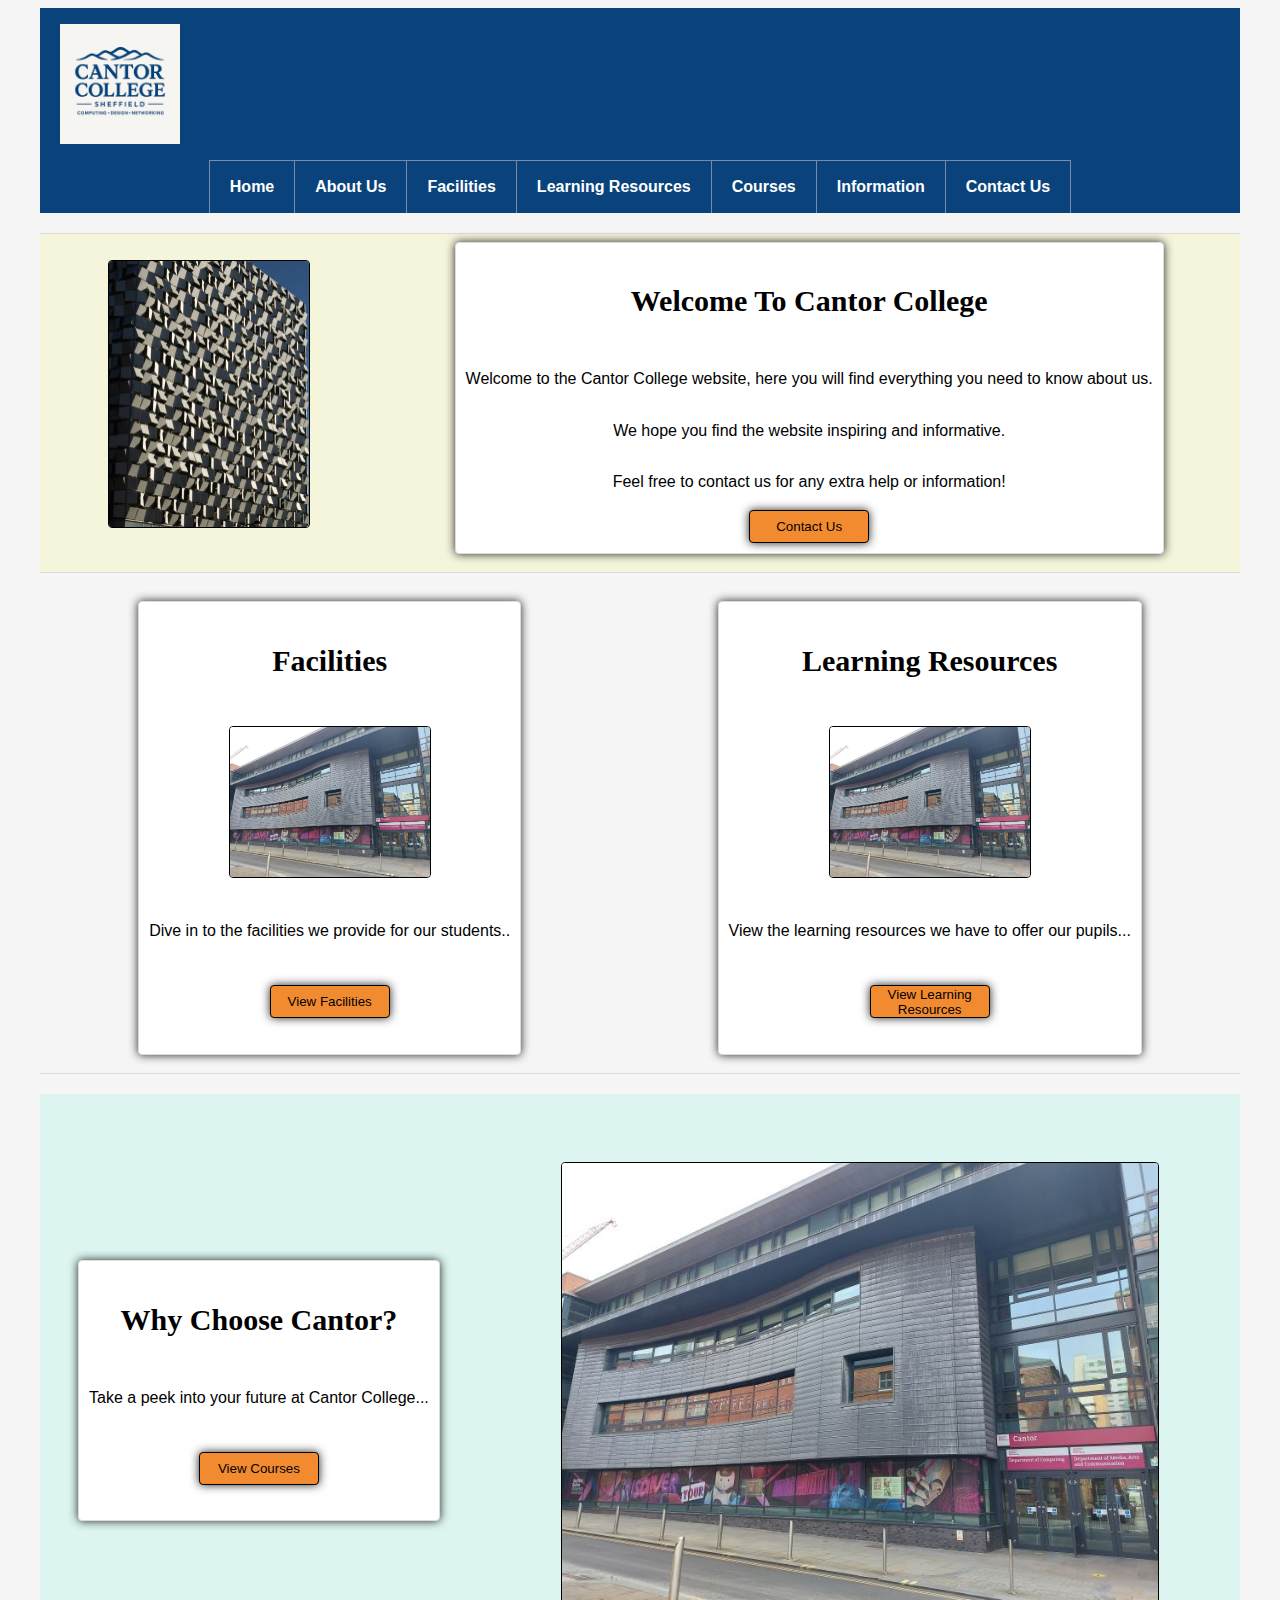
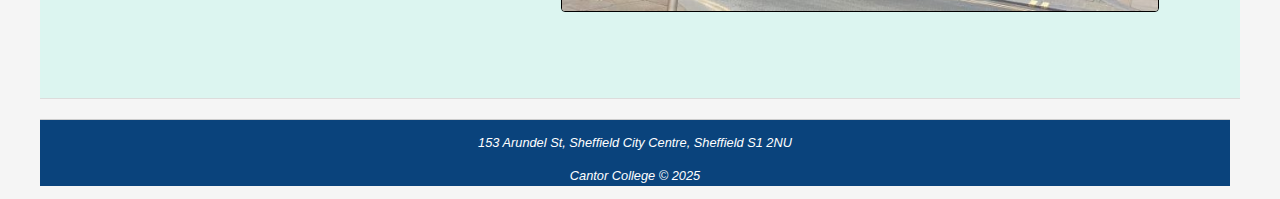
<file: Project/index.html>
<!DOCTYPE html>
<html lang = "en">
    <head>
        <meta charset="utf-8"/>
        <meta name="viewport" content="width=device-width, initial-scale=1" /> 
        <link rel="stylesheet" href="styles/mobile.css" />
        <link
            rel="stylesheet"
            href="styles/desktop.css"
            media="only screen and (min-width : 920px)"
        />
        <title>Cantor College | Main Menu</title>
        <script src="js/imageSlider.js" defer></script>
    </head>
    <body>
        <div class = "container">
            <header>
                <div id = "Logo">
                     <p><img src="images/logo.png" alt="Logo" style="width:120px" id="logo-img"></p>
                    
                </div>
                <nav>
                    <ul>
                        <li><a href="index.html">Home</a></li>
                        <li><a href="AboutUs.html">About Us</a></li>
                        <li><a href="#.html">Facilities</a></li>
                        <li><a href="'#'html">Learning Resources</a></li>
                        <li><a href="#.html">Courses</a></li>
                        <li><a href="#.html">Information</a></li>
                        <li><a href="#.html">Contact Us</a></li>
                    </ul>
                </nav>
            </header>
            <main>
                <p> </p>
                <div class = "section" id = "beigeBack">
                    
                    <p><img src="images/cheesegrater.jpg" alt="Car park that looks like a cheese grater"style="width:200px;" class="resize-img"></p>
                    <div class = "insidesection">
                        <h2>Welcome To Cantor College</h2>
                        <p>Welcome to the Cantor College website, here you will find everything you need to know about us. <br></br>
                        We hope you find the website inspiring and informative. <br></br>
                        Feel free to contact us for any extra help or information!</p>
                        <button>Contact Us</button>
                    </div>
                   
                </div>
                 <div class = "section">
                    <div class = "insidesection"  >
                        <h2>Facilities</h2>
                         <p><img src="images/cantorbuildingoutside.jpg" alt="The outside of Cantor College" style="width:200px" class="resize-img"></p>
                        <p>Dive in to the facilities we provide for our students..</p>
                        <br><button>View Facilities</button></br>

                    </div>
             
                    <div class = "insidesection"  >
                        <h2>Learning Resources</h2>
                        <p><img src="images/cantorbuildingoutside.jpg" alt="The outside of Cantor College" style="width:200px" class="resize-img"></p>
                        <p>View the learning resources we have to offer our pupils...</p>
                        <br><button>View Learning Resources</button></br>

                    </div>
                    
                 </div>
                 <div class = "section reverseDesktopDisplay" id = "lightblueBack">
                    
                    <p><img src="images/cantorbuildingoutside.jpg" alt="The outside of Cantor College"class="resize-img"  id = "imgSlider"></p>
                   
                    <div class = "insidesection"  >
                        <h2>Why Choose Cantor?</h2>
                        <p>Take a peek into your future at Cantor College...</p>
                        <br><button>View Courses</button></br>

                    </div>
                    
                </div>
            </main>
            <footer>
                <p>153 Arundel St, Sheffield City Centre, Sheffield S1 2NU</p>
                <p>Cantor College &copy; 2025</p>
               
            </footer>
        </div>
    </body>
</html>
</file>
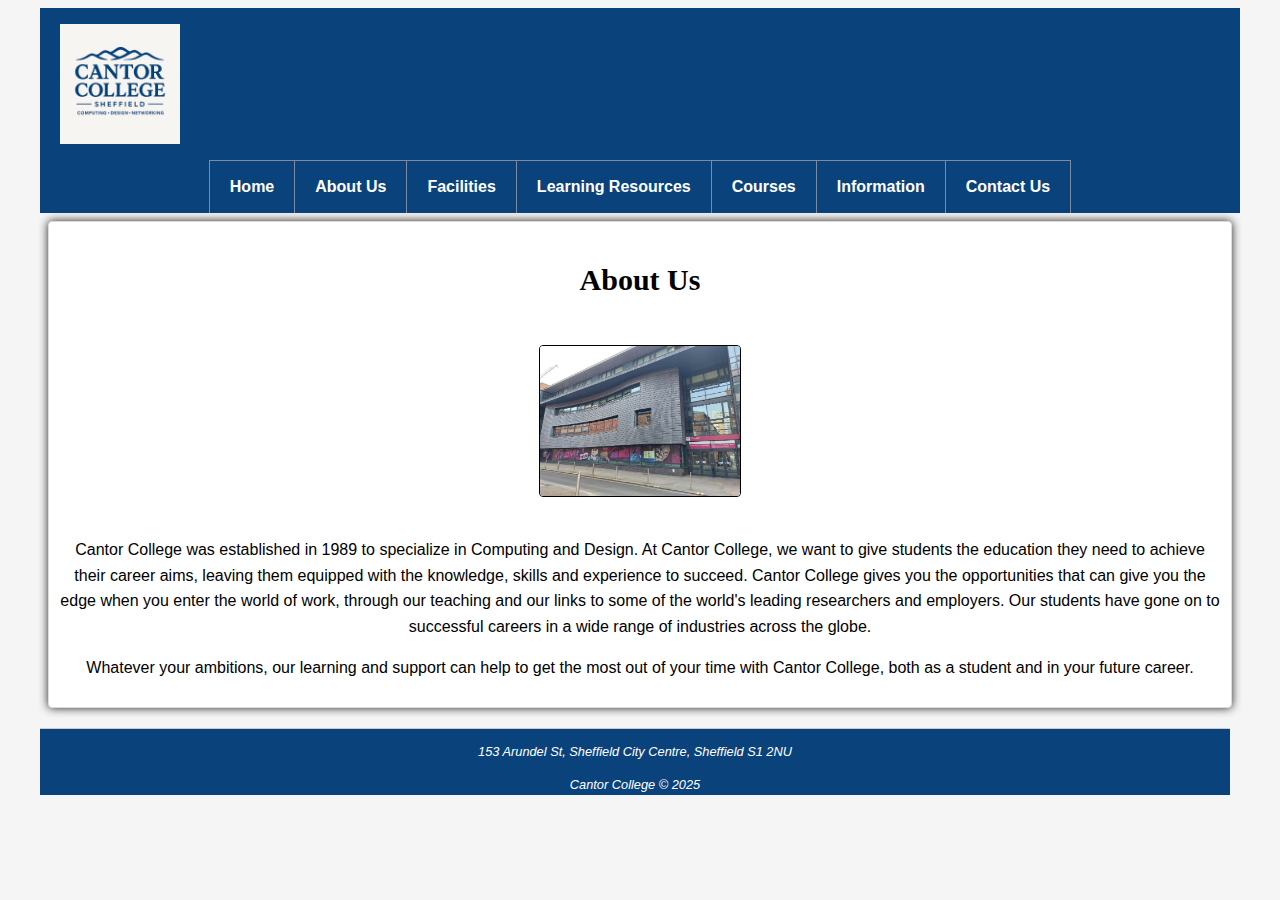
<file: Project/AboutUs.html>
<!DOCTYPE html>
<html lang = "en">
    <head>
        <meta charset="utf-8"/>
        <meta name="viewport" content="width=device-width, initial-scale=1" /> 
        <link rel="stylesheet" href="styles/mobile.css" />
        <link
            rel="stylesheet"
            href="styles/desktop.css"
            media="only screen and (min-width : 920px)"
        />
        <title>Cantor College | Main Menu</title>
    </head>
    <body>
        <div class = "container">
            <header>
                <div id = "Logo">
                     <p><img src="images/logo.png" alt="Logo" style="width:120px" id="logo-img"></p>
                    
                </div>
                <nav>
                    <ul>
                        <li><a href="index.html">Home</a></li>
                        <li><a href="AboutUs.html">About Us</a></li>
                        <li><a href="#.html">Facilities</a></li>
                        <li><a href="'#'html">Learning Resources</a></li>
                        <li><a href="#.html">Courses</a></li>
                        <li><a href="#.html">Information</a></li>
                        <li><a href="#.html">Contact Us</a></li>
                    </ul>
                </nav>
            </header>
            <main>
                <div class = "insidesection" >
                    <h2>About Us</h2>
                     <p><img src="images/cantorbuildingoutside.jpg" alt="The outside of Cantor College" style="width:200px" class="resize-img"></p>
                    <div class = "LongWords">
                        <p>Cantor College was established in 1989 to specialize in Computing and Design.   At Cantor College, we want to give students the education they need to achieve their career aims, leaving them equipped with the knowledge, skills and experience to succeed. Cantor College gives you the opportunities that can give you the edge when you enter the world of work, through our teaching and our links to some of the world's leading researchers and employers. Our students have gone on to successful careers in a wide range of industries across the globe. </p>
                            <p> Whatever your ambitions, our learning and support can help to get the most out of your time with Cantor College, both as a student and in your future career.</p>
                    </div>

                </div>
            </main>
            <footer>
                <p>153 Arundel St, Sheffield City Centre, Sheffield S1 2NU</p>
                <p>Cantor College &copy; 2025</p>
                
            </footer>
        </div>
    </body>
</html>
</file>
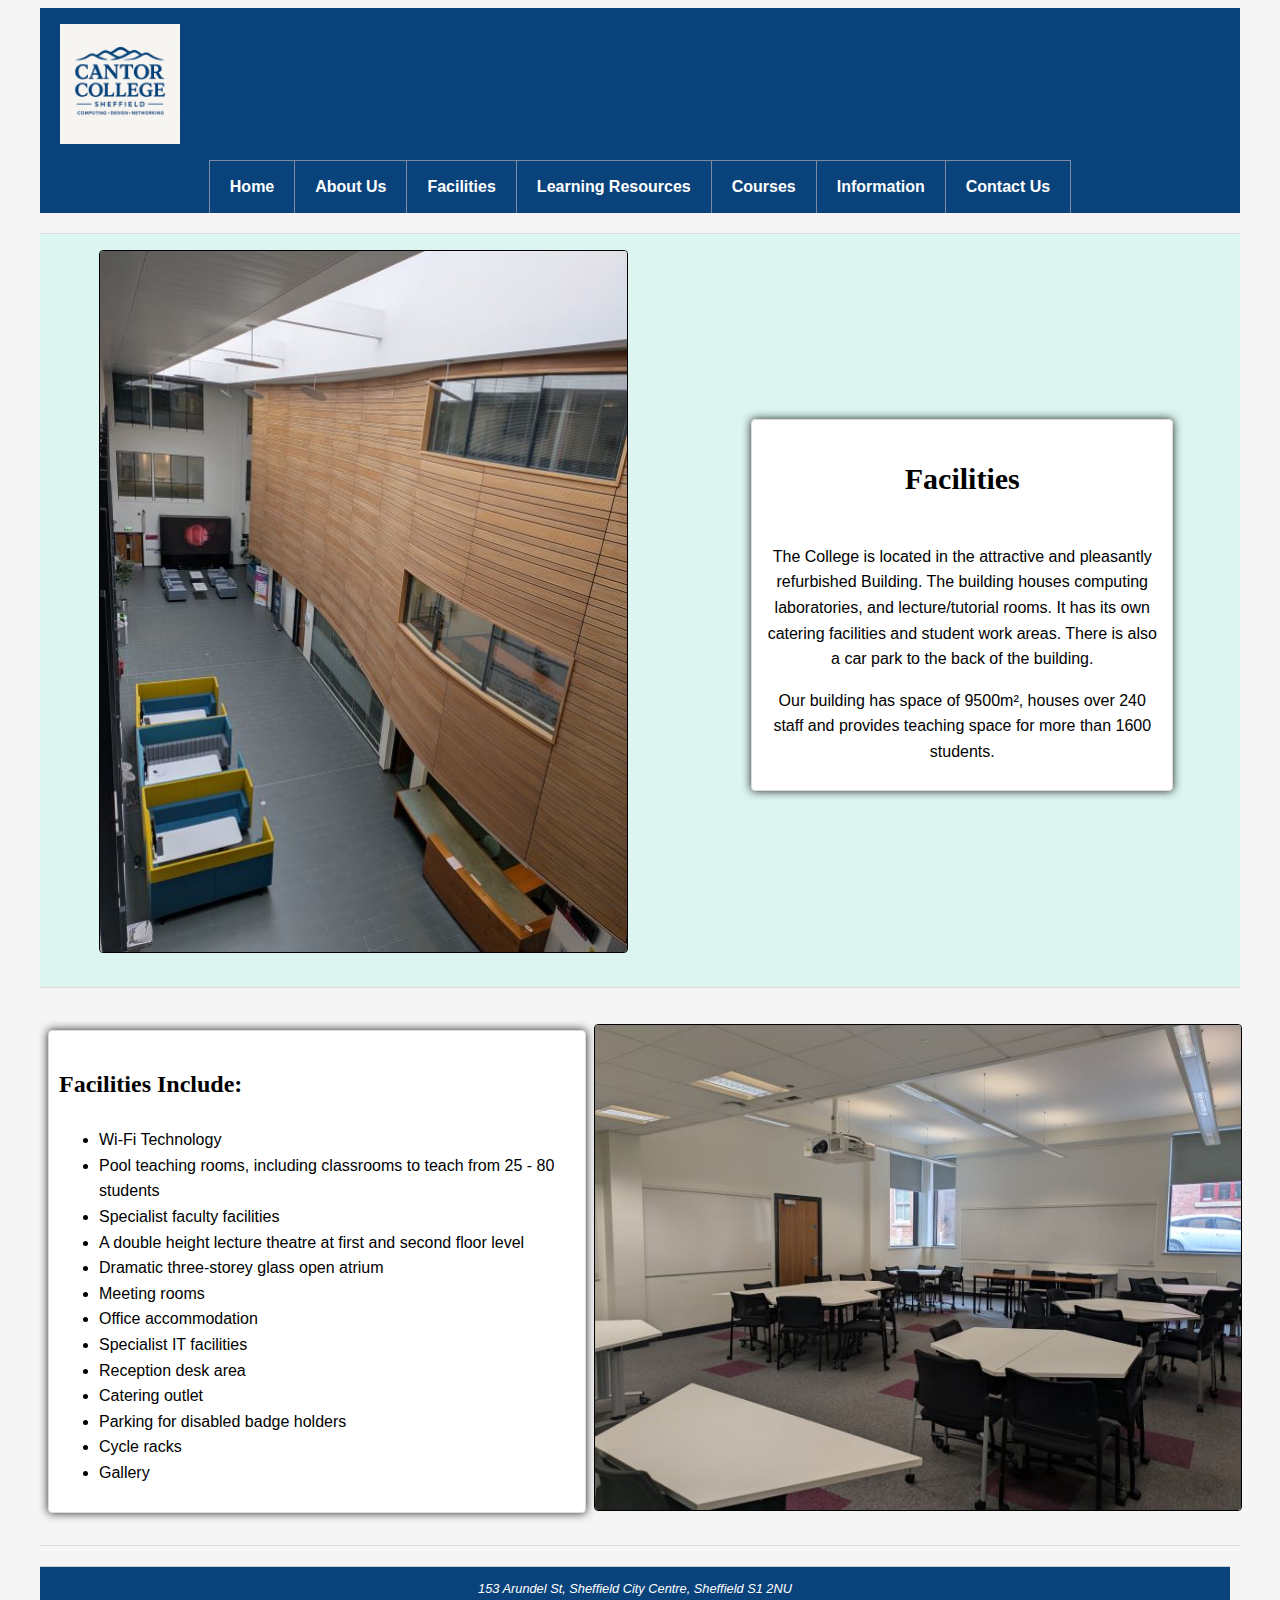
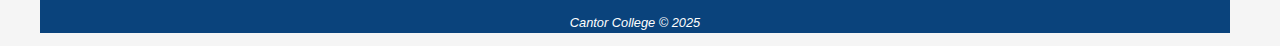
<file: Project/Facilities.html>
<!DOCTYPE html>
<html lang = "en">
    <head>
        <meta charset="utf-8"/>
        <meta name="viewport" content="width=device-width, initial-scale=1" /> 
        <link rel="stylesheet" href="styles/mobile.css" />
        <link
            rel="stylesheet"
            href="styles/desktop.css"
            media="only screen and (min-width : 920px)"
        />
        <title>Cantor College | Facilities</title>
    </head>
    <body>
        <div class = "container">
            <header>
                <div id = "Logo">
                     <p><img src="images/logo.png" alt="Logo" style="width:120px" id="logo-img"></p>
                    
                </div>
                <nav>
                    <ul>
                       <li><a href="index.html">Home</a></li>
                        <li><a href="AboutUs.html">About Us</a></li>
                        <li><a href="Facilities.html">Facilities</a></li>
                        <li><a href="LearningResources.html">Learning Resources</a></li>
                        <li><a href="#.html">Courses</a></li>
                        <li><a href="#.html">Information</a></li>
                        <li><a href="#.html">Contact Us</a></li>
                    </ul>
                </nav>
            </header>
            <main>
             <div class = "section" id = "lightblueBack">
                  <p><img src="images/cantoroverbalcony.jpg" alt="The inside of Cantor College from a view over a balcony, showing numerous facilities such as computer booths and office buildings" style="min-width:400px" class="resize-img"></p>
                    <div class = "insidesection">
                        <h2>Facilities</h2>
                        <div class = "LongWords"style="max-width:400px" >
                            <p>The College is located in the attractive and pleasantly refurbished Building. The building houses computing laboratories, and lecture/tutorial rooms. It has its own catering facilities and student work areas. There is also a car park to the back of the building.</p>
                            <p>Our building has space of 9500m², houses over 240 staff and provides teaching space for more than 1600 students.</p>
                        </div>
                       
                    </div>
                </div>
                <div class = "section reverseDesktopDisplay">
                     <p><img src="images/cantoroffice.jpg" alt="A room inside Cantor College with multiple rounded tables and a projector, used to teach or hold meetings" style="min-width:400px" class="resize-img"></p>
                    <div class = "insidesection">
                         <div class = "ListInSection">
                            <h3>Facilities Include:</h3>
                            <ul >
                                <li>Wi-Fi Technology</li>
                                <li>Pool teaching rooms, including classrooms to teach from 25 - 80 students</li>
                                <li>Specialist faculty facilities</li>
                                <li>A double height lecture theatre at first and second floor level</li>
                                <li>Dramatic three-storey glass open atrium</li>
                                <li>Meeting rooms</li>
                                <li>Office accommodation</li>
                                <li>Specialist IT facilities</li>
                                <li>Reception desk area</li>
                                <li>Catering outlet</li>
                                <li>Parking for disabled badge holders</li>
                                <li>Cycle racks</li>
                                <li>Gallery</li>
                          
                            </ul>
                        </div>
                    </div>
                </div>
               
            </main>
            <footer>
                <p>153 Arundel St, Sheffield City Centre, Sheffield S1 2NU</p>
                <p>Cantor College &copy; 2025</p>
                
            </footer>
        </div>
    </body>
</html>
</file>
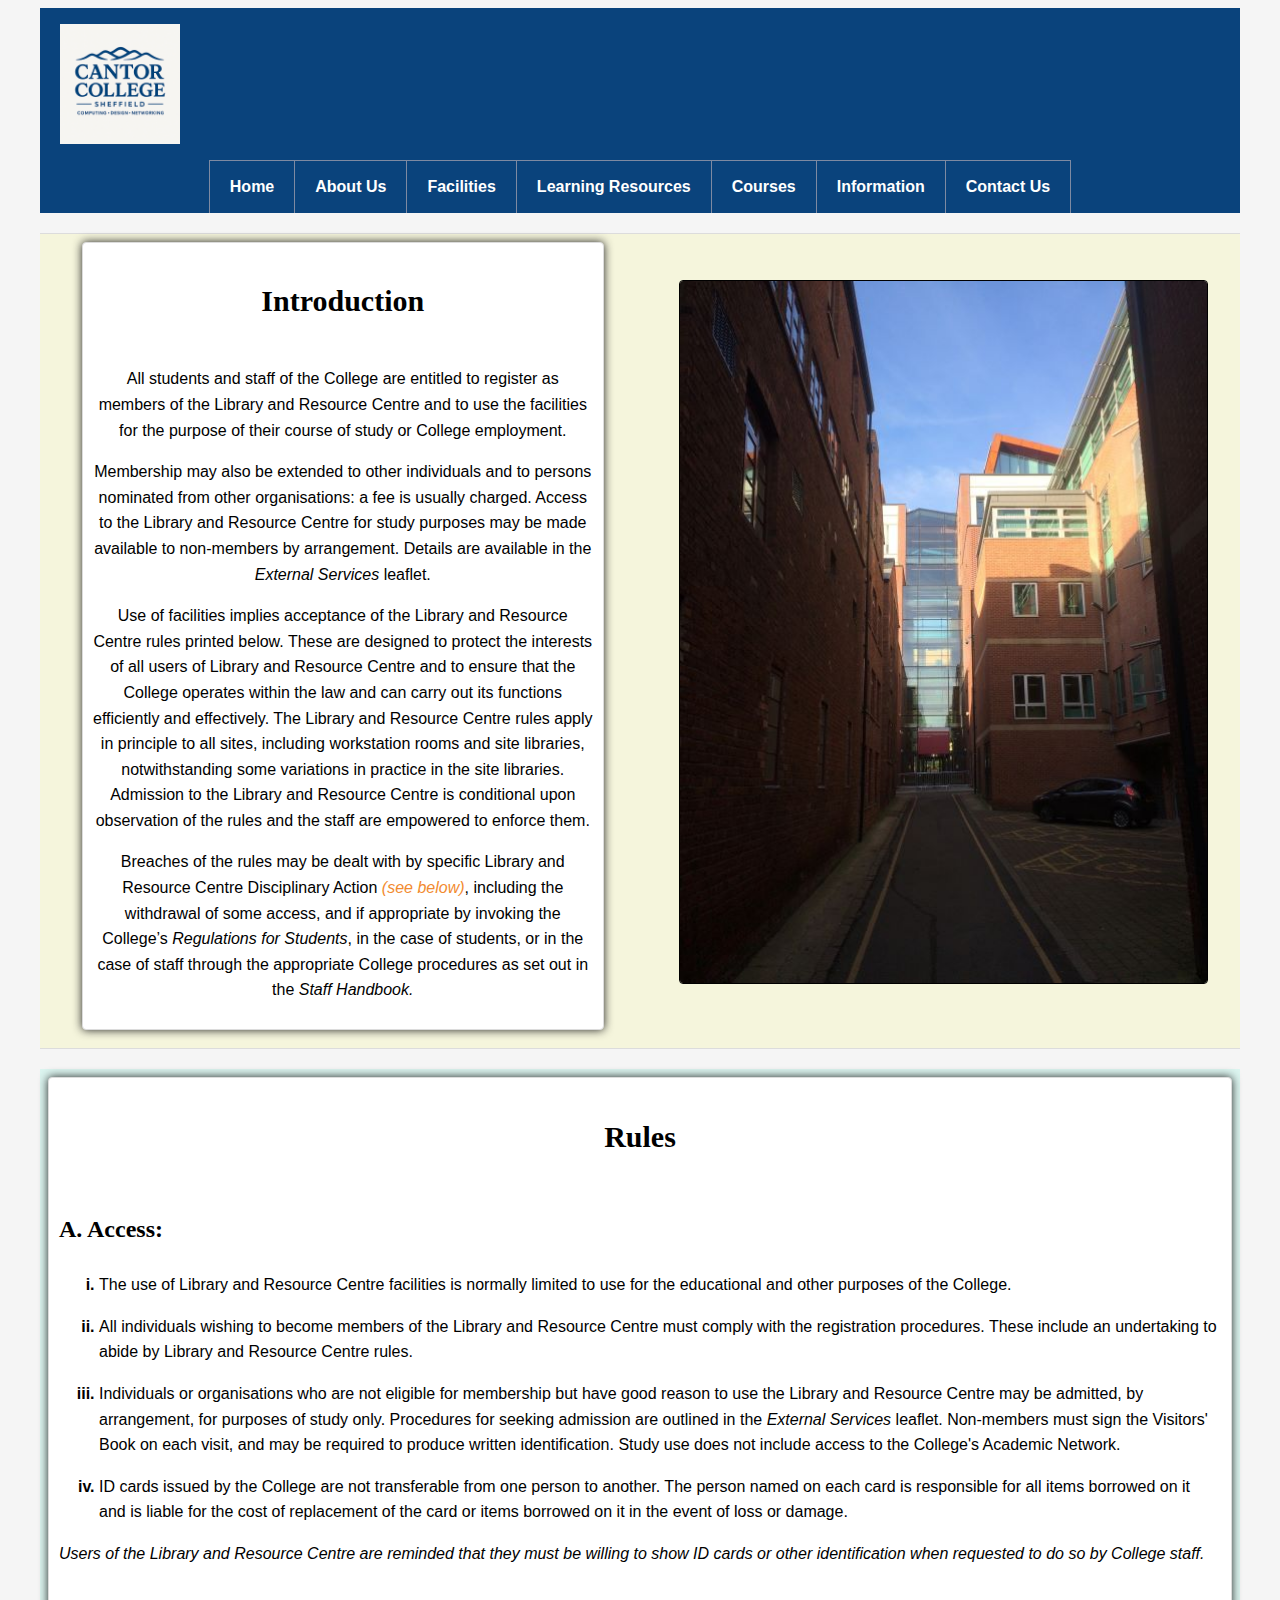
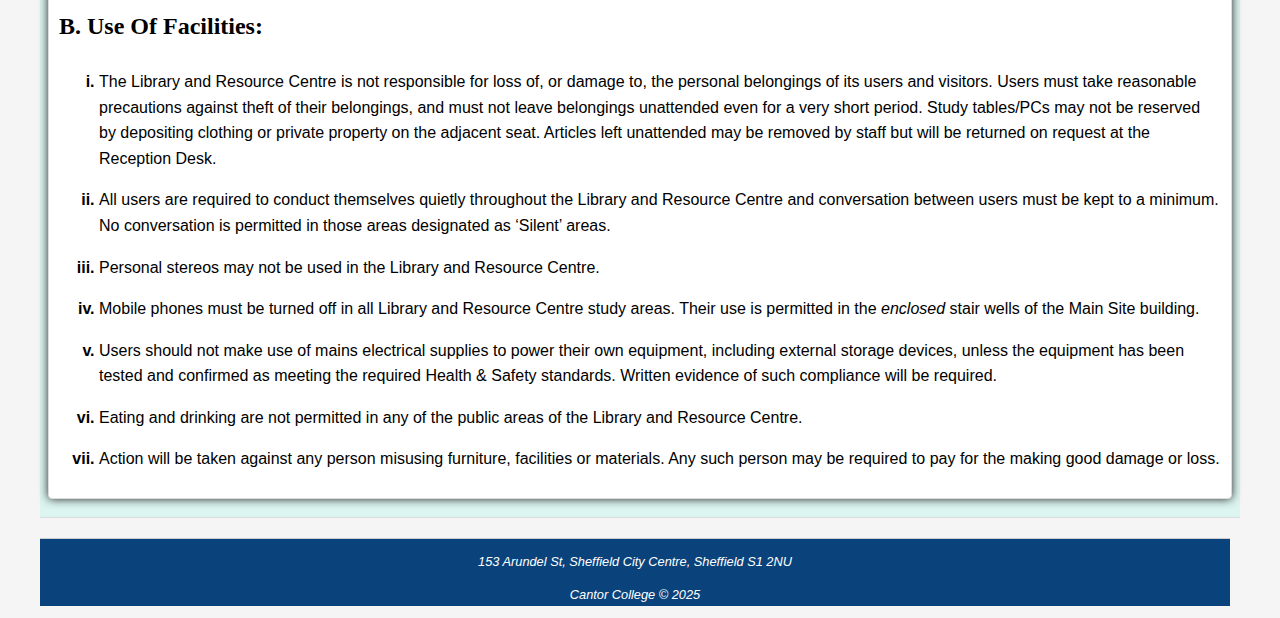
<file: Project/LearningResources.html>
<!DOCTYPE html>
<html lang = "en">
    <head>
        <meta charset="utf-8"/>
        <meta name="viewport" content="width=device-width, initial-scale=1" /> 
        <link rel="stylesheet" href="styles/mobile.css" />
        <link
            rel="stylesheet"
            href="styles/desktop.css"
            media="only screen and (min-width : 920px)"
        />
        <title>Cantor College | Learning Resources</title>
    </head>
    <body>
        <div class = "container">
            <header>
                <div id = "Logo">
                     <p><img src="images/logo.png" alt="Logo" style="width:120px" id="logo-img"></p>
                    
                </div>
                <nav>
                    <ul>
                        <li><a href="index.html">Home</a></li>
                        <li><a href="AboutUs.html">About Us</a></li>
                        <li><a href="Facilities.html">Facilities</a></li>
                        <li><a href="LearningResources.html">Learning Resources</a></li>
                        <li><a href="#.html">Courses</a></li>
                        <li><a href="#.html">Information</a></li>
                        <li><a href="#.html">Contact Us</a></li>
                    </ul>
                </nav>
            </header>
            <main>
                <div class = "section reverseDesktopDisplay" id = "beigeBack">
                      <p><img src="images/roadtocantor.jpg" alt="Road towards cantor libary building" class="resize-img"></p>
                    <div class = "insidesection" style="max-width: 500px;">
                        <h2>Introduction</h2>
                        <div class="LongWords">
                            <p>All students and staff of the College are entitled to register as members of the Library and Resource Centre and to use the facilities for the purpose of their course of study or College employment. </p>
                            <p>Membership may also be extended to other individuals and to persons nominated from other organisations:  a fee is usually charged.  Access to the Library and Resource Centre for study purposes may be made available to non-members by arrangement. Details are available in the <i>External Services</i> leaflet.</p>
                            <p>Use of facilities implies acceptance of the Library and Resource Centre rules printed below.  These are designed to protect the interests of all users of Library and Resource Centre and to ensure that the College operates within the law and can carry out its functions efficiently and effectively.  The Library and Resource Centre rules apply in principle to all sites, including workstation rooms and site libraries, notwithstanding some variations in practice in the site libraries.  Admission to the Library and Resource Centre is conditional upon observation of the rules and the staff are empowered to enforce them. </p>
                            <p>Breaches of the rules may be dealt with by specific Library and Resource Centre Disciplinary Action <em style="color: #F28B30;">(see below)</em>, including the withdrawal of some access, and if appropriate by invoking the College’s <i>Regulations for Students</i>, in the case of students, or in the case of staff through the appropriate College procedures as set out in the <i>Staff Handbook.</i></p>
                        </div>
                    </div>
                </div>
                <div class = "section" id = "lightblueBack">
                    
                    <div class = "insidesection">
                         <h2>Rules</h2>
                         <div class = "ListInSection">
                            <h3>A. Access:</h3>
                            <ul class="RomanNumeralsList">
                                <li><p>The use of Library and Resource Centre facilities is normally limited to use for the educational and other purposes of the College.</li>
                                <li><p>All individuals wishing to become members of the Library and Resource Centre must comply with the registration procedures.  These include an undertaking to abide by Library and Resource Centre rules.</p></li>
                                <li><p>Individuals or organisations who are not eligible for membership but have good reason to use the Library and Resource Centre  may be admitted, by arrangement, for purposes of study only. Procedures for seeking admission are outlined in the <i>External Services</i> leaflet. Non-members must sign the Visitors' Book on each visit, and may be required to produce written identification.  Study use does not include access to the College's Academic Network.</p></li>
                                <li><p>ID cards issued by the College are not transferable from one person to another.  The person named on each card is responsible for all items borrowed on it and is liable for the cost of replacement of the card or items borrowed on it in the event of loss or damage.</p></li>
                          
                            </ul>
                            <p><i>Users of the Library and Resource Centre are reminded that they must be willing to show  ID cards or other identification when requested to do so by College staff.</i></p>
                        </div>
                        <div class = "ListInSection">
                            <h3>B. Use Of Facilities:</h3>
                            <ul class="RomanNumeralsList">
                                <li><p>The Library and Resource Centre is not responsible for loss of, or damage to, the personal belongings of its users and visitors.  Users must take reasonable precautions against theft of their belongings, and must not leave belongings unattended even for a very short period. Study tables/PCs may not be reserved by depositing clothing or private property on the adjacent seat.  Articles left unattended may be removed by staff but will be returned on request at the Reception Desk.</p></li>
                                <li><p>All users are required to conduct themselves quietly throughout the Library and Resource Centre and conversation between users must be kept to a minimum.  No conversation is permitted in those areas designated as ‘Silent’ areas. </p></li>
                                <li><p>Personal stereos may not be used in the Library and Resource Centre.</p></li>
                                <li><p>Mobile phones must be turned off in all Library and Resource Centre study areas. Their use is permitted in the <i>enclosed</i> stair wells of the Main Site building.</p></li>
                                <li><p>Users should not make use of mains electrical supplies to power their own equipment, including external storage devices,  unless the equipment has been tested and confirmed as meeting the required Health & Safety standards.  Written evidence of such compliance will be required.</p></li>
                                <li><p>Eating and drinking are not permitted in any of the public areas of the Library and Resource Centre.</p></li>
                                <li><p>Action will be taken against any person misusing furniture, facilities or materials.  Any such person may be required to pay for the making good damage or loss.</p></li>
                            
                            </ul>
                        </div>
                    </div>
                </div>
               
            </main>
            <footer>
                <p>153 Arundel St, Sheffield City Centre, Sheffield S1 2NU</p>
                <p>Cantor College &copy; 2025</p>
                
            </footer>
        </div>
    </body>
</html>
</file>
<file: Project/styles/mobile.css>
h1,h2,h3{
    font-family: Georgia, 'Times New Roman', Times, serif;
    font-weight: bold;   
}
h1{
    font-size: 40px;
}
h2{
    font-size: 30px;
}
h3{
    font-size: 24px;
}
body{
    font-family: Arial, Helvetica, sans-serif;
    font-style: normal;
    font-size: 16px;
    line-height: 1.6;
    background-color: rgb(245, 245, 245 );
}
.container {
  width: 100%;
  margin: 0 auto; 
 
  overflow: visible;
}
#logo-img{
    min-width: 50px;
    height: auto;
   
}
#Logo,#logo-img{
    padding-left: 10px;
    display: flex;
    text-align: center;
}
header,#Logo{
  background-color: #0A437C;
}
nav ul {
  list-style: none;
  padding-left: 0;
  margin: 0;
  display: flex;
  flex-direction: column;
}
nav ul li {
  border-bottom: 1px solid #ccc;
  padding: 5px;
}
nav ul li a {
  display: inline-block;
  width: 100%;
  font-weight: bold;
  text-decoration: none;
  color: #fff;
  padding: 8px 0;
}
nav ul li :hover{
  padding-left: 10px;
  border-left: 1px solid #F28B30;
}
footer {
  background-color: #0A437C;
  color: #fff;
  border-top: 1px solid #ccc;
  margin: 20px 10px 10px 0;
  font-size: 0.8em;
  text-align: center;
  font-style: italic;
}
.resize-img{
  width: 100%;
  height: auto;
  border: 1px solid rgb(0, 0, 0);
  border-radius: 4px;
  overflow: hidden;
}
.sectionHolder{
  display: flex;
  justify-content: space-around;
  align-items: center;
  flex-direction: row;
}
.section{
    display: flex;
    justify-content: space-around;
    align-items: center;
    flex-direction: column;
    margin:20px auto;
    border: none;
    border-bottom: 1px solid rgb(220,220,220);
    padding-bottom: 10px;
}
.section:first-of-type{
  border-top: 1px solid rgb(220,220,220);
}

.insidesection
{
    margin: 8px;
    padding: 10px;
    border: 1px solid rgb(220,220,220);
    border-radius: 4px;
    box-shadow: 0 0 10px #242424;
    background-color: white;
    display: flex;
    flex-direction: column;
    justify-content: center;
    align-items: center;
    text-align: center;
    
  
}
#beigeBack
{
  background-color: beige;
}
#lightblueBack
{
  background-color: rgb(220, 245, 240);
}

@keyframes buttonHoverEffect {
  from { background-color: #F28B30;width: 120px;height: 30px;}
  to {background-color: #884a14;width: 130px;height: 35px;}
}
button{
  background-color: #F28B30;
  border: 1px solid rgb(0, 0, 0);
  border-radius: 4px;
  box-shadow: 0 0 10px #242424;
  width: 120px;
  height: 33px;
}
button:hover{
  animation-name: buttonHoverEffect;
  animation-duration: .2s;
  background-color: #884a14;
  width: 130px;
  height: 35px;
}
@keyframes imgSliderHoverEffect {
  from {width: 85%;  margin: 7.5%;}
  to {width: 90%;  margin: 5%;}
}
@keyframes imgSliderUnhoverEffect {
    from {width: 90%;  margin: 5%;}
  to {width: 85%;  margin: 7.5%;}

}

#imgSlider
{
    animation-name: imgSliderUnhoverEffect;
  animation-duration: .2s;
  width: 85%;
  margin: 7.5%;

}
#imgSlider:hover{
  animation-name: imgSliderHoverEffect;
  animation-duration: .2s;
  width: 90%;
  margin: 5%;

}
.ListInSection{
  text-align: left;
}
.RomanNumeralsList{
  list-style: lower-roman;
}
.RomanNumeralsList li{
  font-weight: bold;
}
.RomanNumeralsList li p{
  font-weight: normal;
}
</file>
<file: Project/styles/desktop.css>
nav li a:hover {
  color: #7e8aa2;
}
.container {
  margin: auto;
  max-width: 1200px;
  min-width: 600px;
}
nav ul {
  padding: 0;
  flex-direction: row;
  flex-wrap: initial;
  justify-content: center;
}
nav ul li {
  display: inline;
  padding-left: 20px;
  padding-right: 20px;
  border: none;
  border-top: 1px solid #7e8aa2;;
  border-left: 1px solid #7e8aa2;
  
}
nav ul li :hover{
  border-bottom: 1px solid #F28B30;
}
nav li:last-child {

   border-right: 1px solid #7e8aa2;
}
header {
  border-radius: 0px;
  display: flex;
  flex-direction: column;
  margin:0 auto;
  justify-content: center;
}
.section{
    flex-direction: row;
}
.reverseDesktopDisplay{
  flex-direction: row-reverse;
}
</file>
